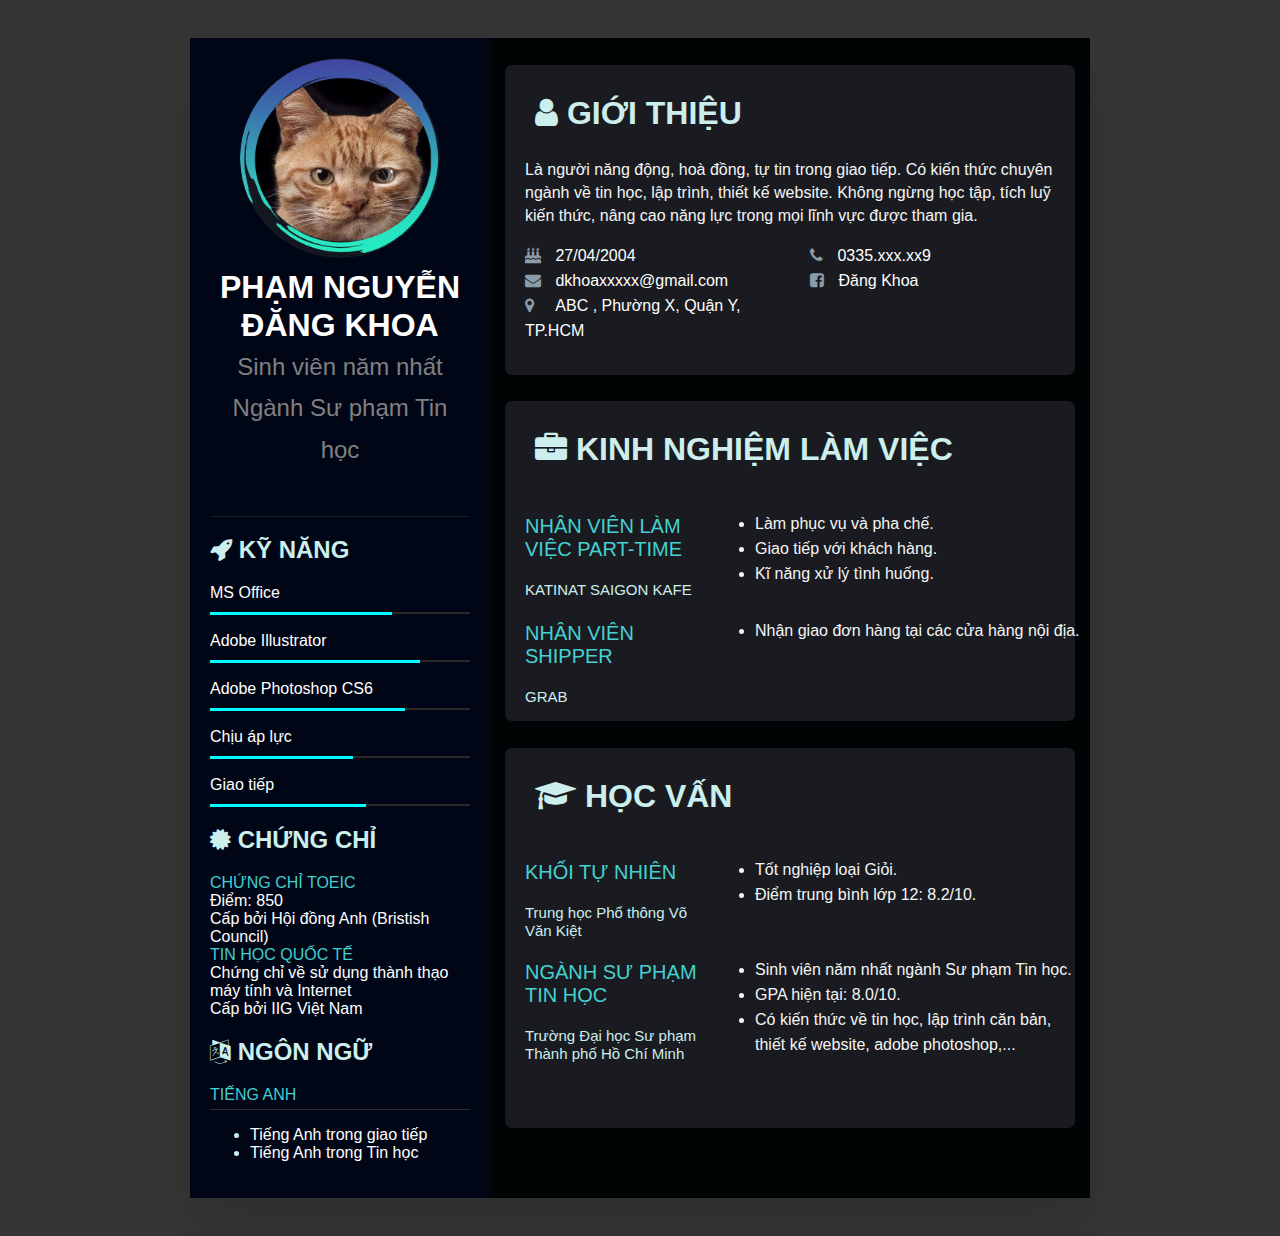
<file: index.html>
<!DOCTYPE html>
<html lang="en">
<head>
    <link rel="icon" href="avt_2.png" type="x-icon">
    <meta charset="UTF-8">
    <meta http-equiv="X-UA-Compatible" content="IE=edge">
    <meta name="viewport" content="width=device-width, initial-scale=1.0">
    <link rel="stylesheet" href="style.css">
    <link rel="stylesheet" href="https://cdnjs.cloudflare.com/ajax/libs/font-awesome/4.7.0/css/font-awesome.css" integrity="sha512-5A8nwdMOWrSz20fDsjczgUidUBR8liPYU+WymTZP1lmY9G6Oc7HlZv156XqnsgNUzTyMefFTcsFH/tnJE/+xBg==" crossorigin="anonymous" referrerpolicy="no-referrer" />
    <title>My CV</title>
</head>
<body> 
    <div class="container">
        <div class="left">
            <div class="profile">
                <div class="img">
                    <img src="avt_2.png" alt="Profile Avatar">
                </div>
                <h2 style="font-family:'Gill Sans', 'Gill Sans MT', Calibri, 'Trebuchet MS', sans-serif">Phạm Nguyễn Đăng Khoa<br>
                    <span>Sinh viên năm nhất</span>
                    <br>
                    <span>Ngành Sư phạm Tin học</span>
                </h2>
            </div>
            <div class="skill">
                <h2><i class="fa fa-rocket" aria-hidden="true"></i> KỸ NĂNG</h2>
                <div class="skills">
                    <span class="text">MS Office</span>
                    <span class="percent">
                        <div style="width : 70%;"></div>
                    </span>
                    <br>
                    <span class="text">Adobe Illustrator</span>
                    <span class="percent">
                        <div style="width : 80.75%;"></div>
                    </span>
                    <br>
                    <span class="text">Adobe Photoshop CS6</span>
                    <span class="percent">
                        <div style="width : 75%;"></div>
                    </span>
                    <br>
                    <span class="text">Chịu áp lực</span>
                    <span class="percent">
                        <div style="width : 55%;"></div>
                    </span>
                    <br>
                    <span class="text">Giao tiếp</span>
                    <span class="percent">
                        <div style="width : 60%;"></div>
                    </span>
                </div>
            </div>
            <div class="certificate">
                <h2><i class="fa fa-certificate" aria-hidden="true"></i> CHỨNG CHỈ</h2>
                <div class="certificates">
                    <span class="text1">CHỨNG CHỈ TOEIC</span>
                    <br>
                    <span class="text2">Điểm: 850</span>
                    <br>
                    <span class="text2">Cấp bởi Hội đồng Anh (Bristish Council)</span>
                    <br>
                    <span class="text1">TIN HỌC QUỐC TẾ</span>
                    <br>
                    <span class="text2">Chứng chỉ về sử dụng thành thạo máy tính và Internet</span>
                    <br>
                    <span class="text2">Cấp bởi IIG Việt Nam</span>
                </div>
            </div>
            <div class="lang">
                <h2><i class="fa fa-language" aria-hidden="true"></i> NGÔN NGỮ</h2>
                <div class="langs">
                    <span class="text1">TIẾNG ANH</span>
                    <span class="percent">
                        <div style="width:100%"></div>
                    </span>
                    <ul>
                        <li><span class="text2">Tiếng Anh trong giao tiếp</span></li>
                        <li><span class="text2">Tiếng Anh trong Tin học</span></li>
                    </ul>
                </div>
            </div>
        </div>
        <div class="right">
            <div class="info">
                <h2><i class="fa fa-user" aria-hidden="true"></i> GIỚI THIỆU</h2>
                <p>Là người năng động, hoà đồng, tự tin trong giao
                    tiếp. Có kiến thức chuyên ngành về tin học, lập trình, thiết kế website.
                    Không ngừng học tập, tích luỹ kiến thức, nâng cao năng lực trong mọi lĩnh
                    vực được tham gia.</p>
                <div class="contact">
                    <div class="contact1">
                        <span class="icon"><i class="fa fa-birthday-cake" aria-hidden="true"></i></span>
                        <span class="text">27/04/2004</span>
                        <br>
                        <span class="icon"><i class="fa fa-envelope" aria-hidden="true"></i></span>
                        <span class="text">dkhoaxxxxx@gmail.com</span>
                        <br>
                        <span class="icon1"><i class="fa fa-map-marker" aria-hidden="true"></i></span>
                        <span class="text">ABC , Phường X, Quận Y, TP.HCM</span>
                    </div>
                    <div class="contact2">
                        <span class="icon"><i class="fa fa-phone" aria-hidden="true"></i></span>
                        <span class="text">0335.xxx.xx9</span>
                        <br>
                        <span class="icon"><i class="fa fa-facebook-square" aria-hidden="true"></i></span>
                        <a href="https://www.facebook.com/dagkhore.274/" target="_blank" style="color:white">Đăng Khoa</a>
                    </div>                   
                </div>
            </div>
            <div class="exp">
                <h2><i class="fa fa-briefcase" aria-hidden="true"></i> KINH NGHIỆM LÀM VIỆC</h2>
                <div class="exp1">
                    <div class="job1">
                        <p>NHÂN VIÊN LÀM VIỆC PART-TIME</p>
                        <span>KATINAT SAIGON KAFE</span>
                    </div>
                    <div class="text1">
                        <ul style="color:whitesmoke">
                            <li>Làm phục vụ và pha chế.</li>
                            <li>Giao tiếp với khách hàng.</li>
                            <li>Kĩ năng xử lý tình huống.</li>
                        </ul>
                    </div>
                </div>
                <div class="exp2">
                    <div class="job2">
                        <p>NHÂN VIÊN SHIPPER</p>
                        <span>GRAB</span>
                    </div>
                    <div class="text2">
                        <ul style="color:whitesmoke">
                            <li>Nhận giao đơn hàng tại các cửa hàng nội địa.</li>
                        </ul>
                    </div>
                </div>
            </div>
            <div class="study">
                <h2><i class="fa fa-graduation-cap" aria-hidden="true"></i> HỌC VẤN</h2>
                <div class="highschool">
                    <div class="hs">
                        <p>KHỐI TỰ NHIÊN</p>
                        <span>Trung học Phổ thông Võ Văn Kiệt</span>
                    </div>
                    <div class="text1">
                        <ul style="color:whitesmoke">
                            <li>Tốt nghiệp loại Giỏi.</li>
                            <li>Điểm trung bình lớp 12: 8.2/10.</li>
                        </ul>
                    </div>
                </div>
                <div class="university">
                    <div class="u">
                        <p>NGÀNH SƯ PHẠM TIN HỌC</p>
                        <span>Trường Đại học Sư phạm Thành phố Hồ Chí Minh</span>
                    </div>
                    <div class="text2">
                        <ul style="color:whitesmoke">
                            <li>Sinh viên năm nhất ngành Sư phạm Tin học.</li>
                            <li>GPA hiện tại: 8.0/10.</li>
                            <li>Có kiến thức về tin học, lập trình căn bản, thiết kế website, adobe photoshop,...</li>
                        </ul>
                    </div>
                </div>
            </div>
        </div>
    </div>
</body>
</html>
</file>
<file: style.css>
body{
    background: rgba(0, 0, 0, 0.792);
    display:flex;
    justify-content:center;
    align-items:center ;
    min-height: 100vh;
}
.container {
    position: relative;
    width: 100%;
    background: #fff;
    max-width: 900px;
    min-height: 100px;
    margin: 30px;
    display: grid;
    grid-template-columns: 1fr 2fr;
    box-shadow: 0 35px 55px rgba(0,0,0,0.1);
    font-family:'Gill Sans', 'Gill Sans MT', Calibri, 'Trebuchet MS', sans-serif;
}
.container .left {
    position: relative;
    background:#010616  ;
    padding: 20px;
    font-family:'Gill Sans', 'Gill Sans MT', Calibri, 'Trebuchet MS', sans-serif;
}
.profile {
    position: relative;
    display: flex;
    flex-direction: column;
    align-items: center;
    padding-bottom: 20px;
    border-bottom: 1px solid rgba(41, 40, 48, 0.645);
    font-family:'Gill Sans', 'Gill Sans MT', Calibri, 'Trebuchet MS', sans-serif;
}
.profile .img {
    position: relative;
    width: 200px;
    height: 200px;
    border-radius: 50%;
    overflow: hidden;
}
.profile .img img {
    position: relative;
    top: 0;
    left: 0;
    width: 100%;
    height: 100%;
    object-fit: cover;
}
.profile h2 {
    color: #fff;
    font-size: 2em;
    margin-top: 10px;
    text-transform: uppercase;
    text-align: center;
    font-weight: 600;
    line-height: 1.2em ;
    font-family:'Gill Sans', 'Gill Sans MT', Calibri, 'Trebuchet MS', sans-serif;
}
.profile h2 span {
    font-size: 0.75em;
    font-weight:300 ;
    color: grey;
    text-transform: none;
}
.skill {
    font-size: 1em;
    font-weight: 90;
    color: rgb(204, 238, 236);
    text-align: left;
    font-family:'Gill Sans', 'Gill Sans MT', Calibri, 'Trebuchet MS', sans-serif;
}
.skill .skills .text {
    font-size: 1em;
    font-weight:300;
    color: #fff;
    text-transform: none;
    text-align: left;
}
.skill .skills .percent {
    position: relative;
    width: 100%;
    height: 2px;
    background:rgb(44, 41, 41);
    display: block;
    margin-top: 10px;
}
.skill .skills .percent div {
    position: absolute;
    top: 0;
    left: 0;
    height: 150%;
    background: cyan;
}
.certificate {
    font-size: 1em;
    font-weight: 90;
    color: rgb(204, 238, 236);
    text-align: left;
    font-family:'Gill Sans', 'Gill Sans MT', Calibri, 'Trebuchet MS', sans-serif;
}
.certificate .certificates .text1 {
    font-size: 1em;
    font-weight:300;
    color: rgba(75, 228, 228, 0.907);
    text-transform: none;
    text-align: left;
}
.certificate .certificates .text2 {
    font-size: 1em;
    font-weight:300;
    color: white;
    text-transform: none;
    text-align: left;
}
.lang {
    font-size: 1em;
    font-weight: 90;
    color: rgb(204, 238, 236);
    text-align: left;
    font-family:'Gill Sans', 'Gill Sans MT', Calibri, 'Trebuchet MS', sans-serif;
}
.lang .langs .text1 {
    font-size: 1em;
    font-weight:300;
    color: rgba(75, 228, 228, 0.907);
    text-transform: none;
    text-align: center;
}
.lang .langs .percent div {
    position: relative;
    width: 100%;
    height: 1px;
    background:rgba(54, 50, 50, 0.891);
    display: block;
    margin-top: 5px;
    margin-bottom: 5px;
}
.lang .langs .text2 {
    font-size: 1em;
    font-weight:300;
    color: white;
    text-transform: none;
    text-align: center;
}
.container .right {
    position: relative;
    background:hsl(192, 100%, 1%) ;
    padding-top: 0px;
    padding-left: 15px;
    padding-right: 15px;
}
.container .right .info {
    font-size: 1em;
    background: rgba(41, 40, 48, 0.645);
    color: white;
    text-align: left;
    border-radius: 7px;
    min-height:310px;
    font-family:'Gill Sans', 'Gill Sans MT', Calibri, 'Trebuchet MS', sans-serif;
}
.container .right .info h2 {
    font-size: 2em;
    font-weight:600;
    color: rgb(204, 238, 236);
    text-align:left;
    padding-left: 30px;
    padding-top: 30px;
}
.container .right .info p {
    font-size: 1em;
    color: whitesmoke;
    text-align:left;
    line-height: 23px;
    padding-left: 20px;
    padding-right: 10px;
    font-family:'Segoe UI', Tahoma, Geneva, Verdana, sans-serif;
}
.container .right .info .contact {
    position: relative;
    width: 100%;
    max-width: 900px;
    min-height: 100px;
    margin-top: 10px;
    margin-left: 20px;
    margin-right: 20px;
    display: grid;
    grid-template-columns: 2fr 2fr;
    font-family:'Gill Sans', 'Gill Sans MT', Calibri, 'Trebuchet MS', sans-serif;
}
.container .right .info .contact .contact1 {
    line-height: 25px;
    margin-right: 20px;
}
.container .right .info .contact .contact2 {
    margin-left: 0px;
    line-height: 25px;
}
.container .right .info .contact .icon {
    margin-right: 10px;
    color: rgb(139, 155, 170);
}
.container .right .info .contact .icon1 {
    margin-right: 17.75px;
    color: rgb(139, 155, 170);
}
.container .right .exp {
    font-size: 1em;
    background: rgba(41, 40, 48, 0.645);
    color: white;
    text-align: left;
    border-radius: 7px;
    min-height:320px;
    font-family:'Gill Sans', 'Gill Sans MT', Calibri, 'Trebuchet MS', sans-serif;
}
.container .right .exp h2 {
    font-size: 2em;
    font-weight:600;
    color: rgb(204, 238, 236);
    text-align:left;
    padding-left: 30px;
    padding-top: 30px;
}
.container .right .exp .exp1 {
    position: relative;
    width: 100%;
    max-width: 900px;
    min-height: 100px;
    margin-left: 20px;
    margin-right: 20px;
    display: grid;
    grid-template-columns: 1fr 2fr;
    font-family:'Gill Sans', 'Gill Sans MT', Calibri, 'Trebuchet MS', sans-serif;
}
.container .right .exp .exp2 {
    position: relative;
    width: 100%;
    max-width: 900px;
    min-height: 100px;
    margin-left: 20px;
    margin-right: 20px;
    display: grid;
    grid-template-columns: 1fr 2fr;
    font-family:'Gill Sans', 'Gill Sans MT', Calibri, 'Trebuchet MS', sans-serif;
}
.container .right .exp .exp1 .job1 p {
    font-family:Arial, Helvetica, sans-serif;
    font-size: 20px;
    color: rgba(75, 228, 228, 0.907);
}
.container .right .exp .exp1 .job1 span {
    font-family:Arial, Helvetica, sans-serif;
    font-size: 15px;
    color: rgb(204, 238, 236);
}
.container .right .exp .exp1 .text1 {
    margin-left: 0px;
    line-height: 25px;
}
.container .right .exp .exp2 .job2 p {
    font-family:Arial, Helvetica, sans-serif;
    font-size: 20px;
    color: rgba(75, 228, 228, 0.907);
}
.container .right .exp .exp2 .job2 span {
    font-family:Arial, Helvetica, sans-serif;
    font-size: 15px;
    color: rgb(204, 238, 236);
}
.container .right .exp .exp2 .text2 {
    margin-right: 15px;
    line-height: 25px;
}
.container .right .study {
    font-size: 1em;
    background: rgba(41, 40, 48, 0.645);
    color: white;
    text-align: left;
    border-radius: 7px;
    min-height:380px;
    font-family:'Gill Sans', 'Gill Sans MT', Calibri, 'Trebuchet MS', sans-serif;
}
.container .right .study h2 {
    font-size: 2em;
    font-weight:600;
    color: rgb(204, 238, 236);
    text-align:left;
    padding-left: 30px;
    padding-top: 30px;
}
.container .right .study .highschool {
    position: relative;
    width: 100%;
    max-width: 900px;
    min-height: 100px;
    margin-left: 20px;
    margin-right: 20px;
    display: grid;
    grid-template-columns: 1fr 2fr;
    font-family:'Gill Sans', 'Gill Sans MT', Calibri, 'Trebuchet MS', sans-serif;
}
.container .right .study .university {
    position: relative;
    width: 100%;
    max-width: 900px;
    min-height: 100px;
    margin-left: 20px;
    margin-right: 20px;
    display: grid;
    grid-template-columns: 1fr 2fr;
    font-family:'Gill Sans', 'Gill Sans MT', Calibri, 'Trebuchet MS', sans-serif;
}
.container .right .study .hs p {
    font-family:Arial, Helvetica, sans-serif;
    font-size: 20px;
    color: rgba(75, 228, 228, 0.907);
}
.container .right .study .hs span {
    font-family:Arial, Helvetica, sans-serif;
    font-size: 15px;
    color: rgb(204, 238, 236);
}
.container .right .study .text1 {
    margin-right: 20px;
    line-height: 25px;
}
.container .right .study .u p {
    font-family:Arial, Helvetica, sans-serif;
    font-size: 20px;
    color: rgba(75, 228, 228, 0.907);
}
.container .right .study .u span {
    font-family:Arial, Helvetica, sans-serif;
    font-size: 15px;
    color: rgb(204, 238, 236);
}
.container .right .study .text2 {
    margin-right: 20px;
    line-height: 25px;
}
.container .right .info .contact .contact2 a {
    text-decoration:none;
}
</file>
